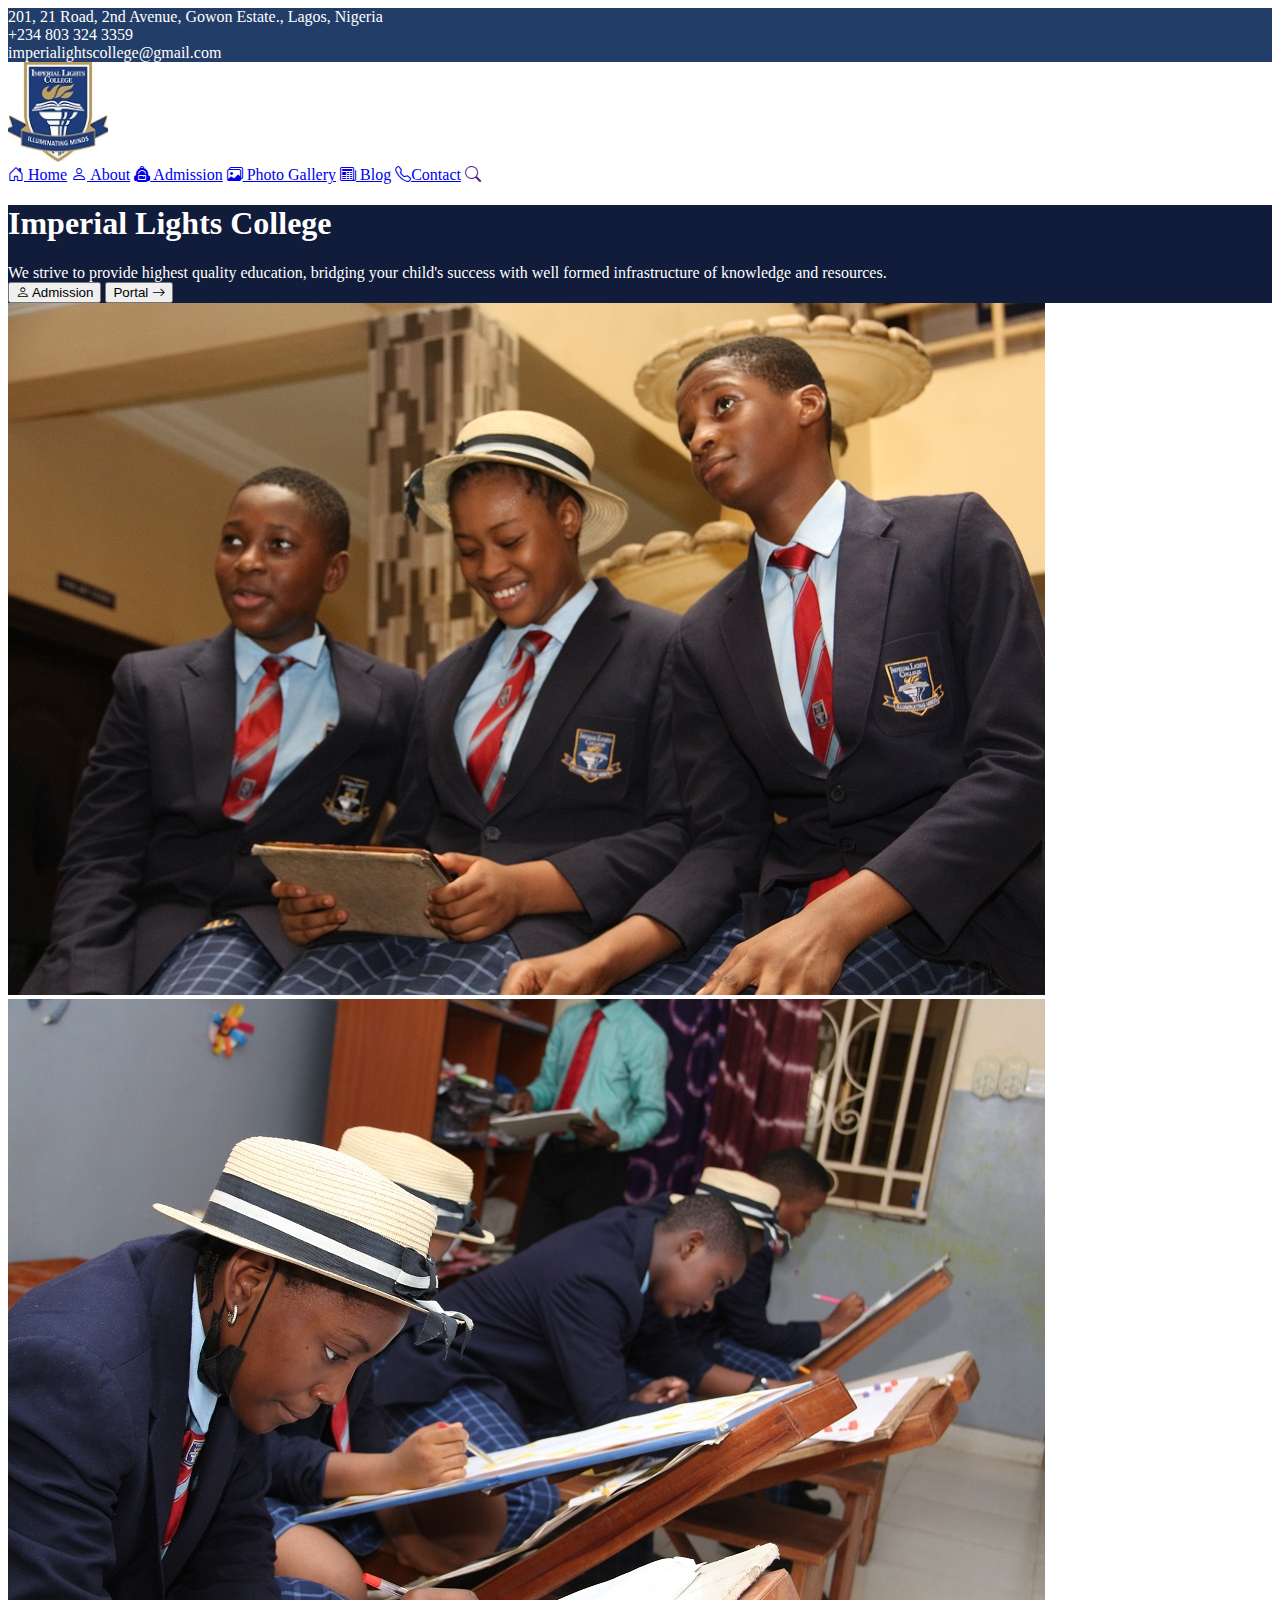
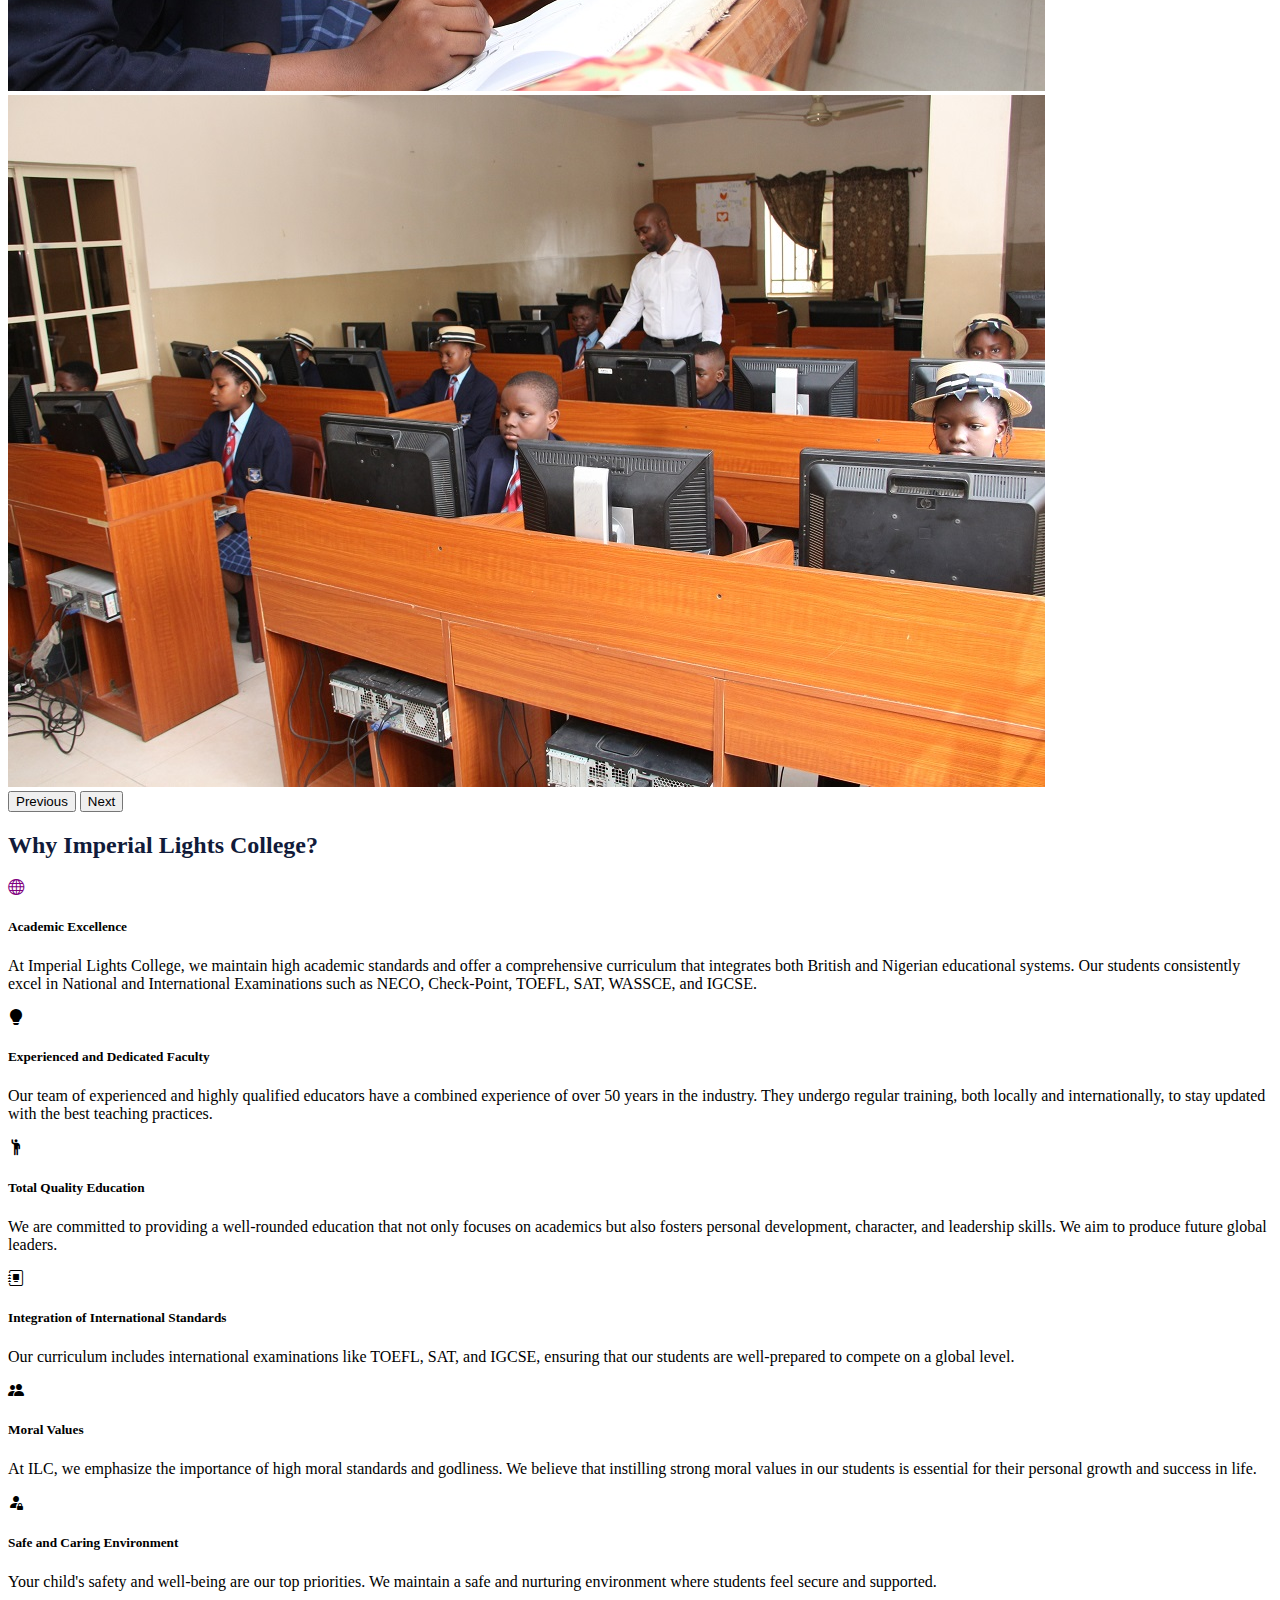
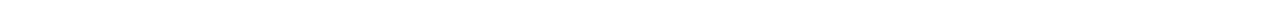
<file: index.html>
<!doctype html>
<html lang="en">

<head>
    <meta charset="utf-8">
    <meta name="viewport" content="width=device-width, initial-scale=1">
    <title>IMPERIAL LIGHTS COLLEGE - Illuminating Minds</title>
    <link href="https://cdn.jsdelivr.net/npm/bootstrap@5.3.5/dist/css/bootstrap.min.css" rel="stylesheet"
        integrity="sha384-SgOJa3DmI69IUzQ2PVdRZhwQ+dy64/BUtbMJw1MZ8t5HZApcHrRKUc4W0kG879m7" crossorigin="anonymous">

    <link rel="preconnect" href="https://fonts.googleapis.com">
    <link rel="preconnect" href="https://fonts.gstatic.com" crossorigin>
    <link
        href="https://fonts.googleapis.com/css2?family=Poppins:ital,wght@0,100;0,200;0,300;0,400;0,500;0,600;0,700;0,800;0,900;1,100;1,200;1,300;1,400;1,500;1,600;1,700;1,800;1,900&display=swap"
        rel="stylesheet">
    <link rel="stylesheet" href="css/style.css">
    <link rel="stylesheet" href="https://cdn.jsdelivr.net/npm/bootstrap-icons@1.11.3/font/bootstrap-icons.min.css">
</head>

<body>

    <!-- Top bar -->
    <div class="container-fluid py-1" style="background-color: #223e68; color: #fff;">
        <div class="container">
            <div class="d-flex flex-row gap-3 justify-content-between">
                <div>201, 21 Road, 2nd Avenue, Gowon Estate., Lagos, Nigeria</div>
                <div>+234 803 324 3359</div>
                <div>imperialightscollege@gmail.com</div>
            </div>
        </div>
    </div>

    <!-- Navigation Bar -->
    <nav class="navbar border-bottom">
        <div class="container py-0">
            <a class="navbar-brand py-0" href="#">
                <img src="images/SITE-LOGO.jpg" alt="Imperial Logo" height="100">
            </a>

            <div class="d-flex flex-row gap-4 align-items-center py-2">
                <a href="index.html" class="nav-link"><i class="bi bi-house-door"></i> Home</a>
                <a href="index.html" class="nav-link"><i class="bi bi-person"></i> About</a>
                <a href="index.html" class="nav-link"><i class="bi bi-backpack2-fill"></i> Admission</a>
                <a href="index.html" class="nav-link"><i class="bi bi-images"></i> Photo Gallery</a>
                <a href="index.html" class="nav-link"><i class="bi bi-newspaper"></i> Blog</a>
                <a href="index.html" class="nav-link"><i class="bi bi-telephone"></i>Contact</a>
                <a href=""><i class="bi bi-search lead"></i></a>
            </div>
        </div>
    </nav>

    <!-- Hero -->
    <div class="container">
        <div class="row g-0">
            <div class="col-lg-6 bg-primary py-3">

                <div class="p-4">

                    <h1 class="text-center display-4 px-5 fw-bold">Imperial Lights College</h1>

                    <div class="lead mb-3">We strive to provide highest quality education, bridging your child's success with well formed infrastructure of knowledge and resources.</div>

                    <div class="d-flex flex-row justify-content-center py-4 gap-3">
                        <button class="btn btn-lg rounded-pill btn-warning"><i class="bi bi-person"></i> Admission</button>
                        <button class="btn btn-lg rounded-pill btn-light">Portal <i class="bi bi-arrow-right"></i></button>
                    </div>
                </div>

            </div>

            <div class="col-lg-6">
                <div id="carouselExample" class="carousel slide" data-bs-ride="carousel">
                    <div class="carousel-inner">
                        <div class="carousel-item active">
                            <img src="images/ILC-2.jpg" class="d-block w-100" alt="...">
                        </div>
                        <div class="carousel-item">
                            <img src="images/ILC-7.jpg" class="d-block w-100" alt="...">
                        </div>
                        <div class="carousel-item">
                            <img src="images/ILC-8.jpg" class="d-block w-100" alt="...">
                        </div>
                    </div>
                    <button class="carousel-control-prev" type="button" data-bs-target="#carouselExample"
                        data-bs-slide="prev">
                        <span class="carousel-control-prev-icon" aria-hidden="true"></span>
                        <span class="visually-hidden">Previous</span>
                    </button>
                    <button class="carousel-control-next" type="button" data-bs-target="#carouselExample"
                        data-bs-slide="next">
                        <span class="carousel-control-next-icon" aria-hidden="true"></span>
                        <span class="visually-hidden">Next</span>
                    </button>
                </div>
            </div>
        </div>
    </div>

    <div class="bg-secondary-subtle container p-5 my-3">
        
        <h2 class="fw-bold text-primary text-center">Why Imperial Lights College?</h2>

        <div class="row">
            <!-- Column 1 Row 1 -->
            <div class="col-lg-4">
                <div class="d-flex gap-3">
                    <i class="bi bi-globe display-5" style="color: purple;"></i>

                    <div>
                        <h5>Academic Excellence</h5>
                        <p>At Imperial Lights College, we maintain high academic standards and offer a comprehensive curriculum that integrates both British and Nigerian educational systems. Our students consistently excel in National and International Examinations such as NECO, Check-Point, TOEFL, SAT, WASSCE, and IGCSE.</p>
                    </div>
                </div>
            </div>


            <!-- Column 2 Row 1 -->
            <div class="col-lg-4">
                <div class="d-flex gap-3">
                    <i class="bi bi-lightbulb-fill display-5 text-warning"></i>

                    <div>
                        <h5>Experienced and Dedicated Faculty</h5>
                        <p>Our team of experienced and highly qualified educators have a combined experience of over 50 years in the industry. They undergo regular training, both locally and internationally, to stay updated with the best teaching practices.</p>
                    </div>
                </div>
            </div>


            <!-- Column 3 Row 1 -->
            <div class="col-lg-4">
                <div class="d-flex gap-3">
                    <i class="bi bi-person-raised-hand display-5 text-danger"></i>

                    <div>
                        <h5>Total Quality Education</h5>
                        <p>We are committed to providing a well-rounded education that not only focuses on academics but also fosters personal development, character, and leadership skills. We aim to produce future global leaders.</p>
                    </div>
                </div>
            </div>

            <!-- Column 1 Row 2 -->
            <div class="col-lg-4">
                <div class="d-flex gap-3">
                    <i class="bi bi-journal-album display-5 text-warning"></i>

                    <div>
                        <h5>Integration of International Standards</h5>
                        <p>Our curriculum includes international examinations like TOEFL, SAT, and IGCSE, ensuring that our students are well-prepared to compete on a global level.</p>
                    </div>
                </div>
            </div>

            <!-- Column 2 Row 2 -->
            <div class="col-lg-4">
                <div class="d-flex gap-3">
                    <i class="bi bi-people-fill display-5 text-warning"></i>

                    <div>
                        <h5>Moral Values</h5>
                        <p>At ILC, we emphasize the importance of high moral standards and godliness. We believe that instilling strong moral values in our students is essential for their personal growth and success in life.</p>
                    </div>
                </div>
            </div>

            <!-- Column 3 Row 2 -->
            <div class="col-lg-4">
                <div class="d-flex gap-3">
                    <i class="bi bi-person-fill-lock display-5 text-warning"></i>

                    <div>
                        <h5>Safe and Caring Environment</h5>
                        <p>Your child's safety and well-being are our top priorities. We maintain a safe and nurturing environment where students feel secure and supported.</p>
                    </div>
                </div>
            </div>
        </div>
    </div>


    <script src="https://cdn.jsdelivr.net/npm/bootstrap@5.3.5/dist/js/bootstrap.bundle.min.js"
        integrity="sha384-k6d4wzSIapyDyv1kpU366/PK5hCdSbCRGRCMv+eplOQJWyd1fbcAu9OCUj5zNLiq"
        crossorigin="anonymous"></script>
</body>

</html>
</file>
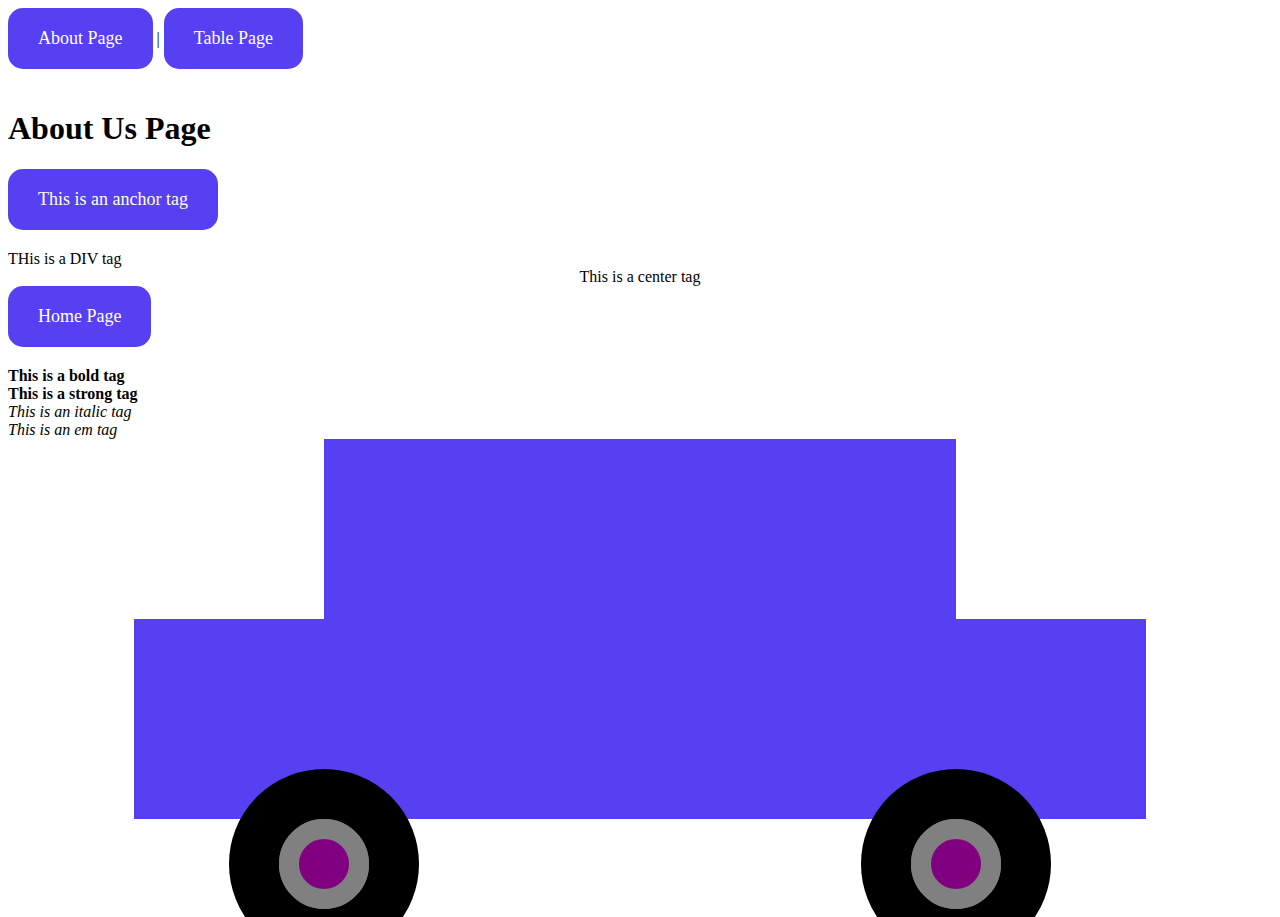
<file: about.html>
<!DOCTYPE html>
<html lang="en">
<head>
    <meta charset="UTF-8">
    <meta name="viewport" content="width=device-width, initial-scale=1.0">
    <title>About Us | Imperial Lights College</title>
    <link rel="shortcut icon" href="favicon.ico" type="image/x-icon">

    <link rel="stylesheet" href="css/index.css">

    <!-- <style>
        body {
            font-family: Arial, sans-serif;
            margin: 0;
            padding: 20px;
            background-color: #f4f4f4;
        }

        h1 {
            color: #333;
        }

        a {
            color: #007bff;
            text-decoration: none;
        }

        a:hover {
            text-decoration: underline;
        }

        .circle {
            width: 100px;
            height: 100px;
            background-color: red;
            border-radius: 50%;
        }
        .circle:hover {
            background-color: blue;
        }
    </style> -->
</head>
<body>
    <div>
        <a href="about.html">About Page</a> | 
        <a href="table.html">Table Page</a>
    </div>

    <h1 class="" id="">About Us Page</h1>

    <a href="#" class="" id="" title="This is anchor a link tag">This is an anchor tag</a>

    <div class="" id="" aria-label="This is a DIV tag">THis is a DIV tag</div>

    <center>This is a center tag</center>

    <a href="index.html">Home Page</a>

    <div>
        <b>This is a bold tag</b>
    </div>
    <div>
        <strong>This is a strong tag</strong>
    </div>

    <div>
        <i>This is an italic tag</i>
    </div>
    <div>
        <em>This is an em tag</em>
    </div>


    <div>
        <div class="car-top"></div>
        <div class="rectangle"></div>
        <div class="same-line">
            <div class="circle"></div>
            <div class="circle"></div>
        </div>
    </div>



</body>
</html>
</file>
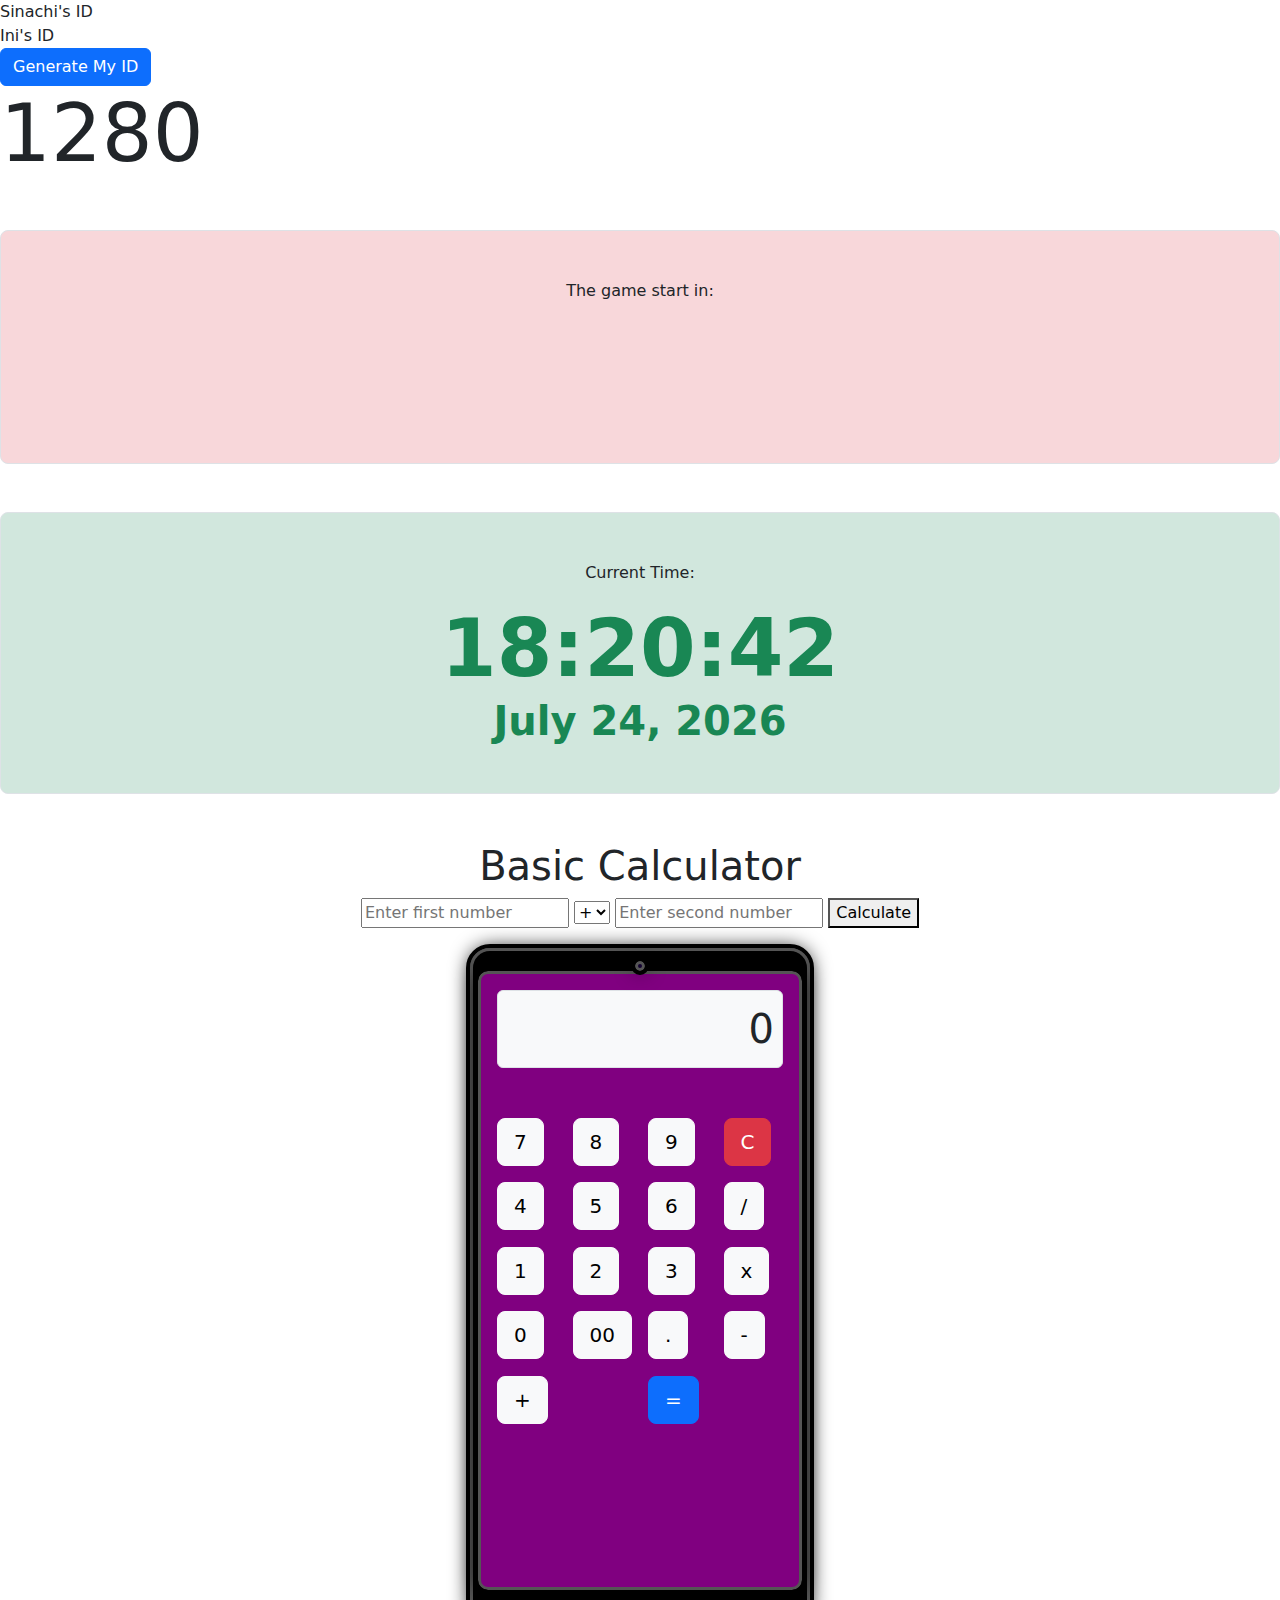
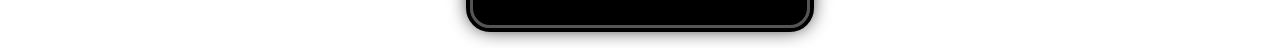
<file: calculator.html>
<!DOCTYPE html>
<html lang="en">

<head>
    <meta charset="UTF-8">
    <meta name="viewport" content="width=device-width, initial-scale=1.0">
    <title>Calculator</title>
    <link rel="stylesheet" href="css/bootstrap.min.css">
    <link rel="stylesheet" href="css/index.css">
</head>

<body>

    <div id="sinachi">Sinachi's ID</div>

    <div id="ini">Ini's ID</div>

    <button id="generate" class="btn btn-primary">Generate My ID</button>

    <div class="display-1" id="math"></div>

    <div class="display-1" id="location">
        <!-- User's location will be displayed here -->
    </div>


    <!-- COUNTDOWN TIMER -->
    <div class="p-5 border rounded-3 bg-danger-subtle mx-auto my-5 text-center">
        <p>The game start in:</p>
        <div id="countdown-timer" class="display-1 text-danger fw-bold py-5"></div>
    </div>

    <!-- <div id="countdown-timer"></div> -->
    <!-- DIGITAL CLOCK -->
    <div class="p-5 border rounded-3 bg-success-subtle mx-auto my-5 text-center">
        <p>Current Time:</p>
        <div id="digital-clock" class="display-1 text-success fw-bold"></div>
        <!-- ADD DATE -->
        <div id="current-date" class="display-6 text-success fw-bold"></div>
    </div>

    <!-- BASIC CALCULATOR -->
    <div class="container">
        <h1 class="text-center">Basic Calculator</h1>
        <form id="calculator" class="text-center">
            <input type="number" id="num1" placeholder="Enter first number" required>
            <select id="operation">
                <option value="+">+</option>
                <option value="-">-</option>
                <option value="*">*</option>
                <option value="/">/</option>
            </select>
            <input type="number" id="num2" placeholder="Enter second number" required>
            
            <button type="submit">Calculate</button>
        </form>
        

        <div>
            <div class="phone-container">
                <div class="phone-camera"></div>
                <div class="phone-screen d-flex flex-column justify-content-start align-items-start p-3">
                    <div id="result" class="text-end fs-1 mb-0 border bg-light rounded text-dark w-100 p-2 mb-3">0</div>

                    <hr>
                    <div class="row g-3">
                        <div class="col-3">
                            <button id="key7" class="key btn btn-lg btn-light calc-digit-btn">7</button>
                        </div>
                        <div class="col-3">
                            <button id="key8" class="key btn btn-lg btn-light calc-digit-btn">8</button>
                        </div>
                        <div class="col-3">
                            <button id="key9" class="key btn btn-lg btn-light calc-digit-btn">9</button>
                        </div>
                        <div class="col-3">
                            <button id="keyClear" class="key btn btn-lg btn-danger calc-btn">C</button>
                        </div>
                        <div class="col-3">
                            <button id="key4" class="key btn btn-lg btn-light calc-digit-btn">4</button>
                        </div>
                        <div class="col-3">
                            <button id="key5" class="key btn btn-lg btn-light calc-digit-btn">5</button>
                        </div>
                        <div class="col-3">
                            <button id="key6" class="key btn btn-lg btn-light calc-digit-btn">6</button>
                        </div>
                        <div class="col-3">
                            <button id="keyDivide" class="key btn btn-lg btn-light calc-btn">/</button>
                        </div>
                        <div class="col-3">
                            <button id="key1" class="key btn btn-lg btn-light calc-digit-btn">1</button>
                        </div>
                        <div class="col-3">
                            <button id="key2" class="key btn btn-lg btn-light calc-digit-btn">2</button>
                        </div>
                        <div class="col-3">
                            <button id="key3" class="key btn btn-lg btn-light calc-digit-btn">3</button>
                        </div>

                        <div class="col-3">
                            <button id="keyMultiply" class="key btn btn-lg btn-light calc-btn">x</button>
                        </div>
                        <div class="col-3">
                            <button id="key0" class="key btn btn-lg btn-light calc-digit-btn">0</button>
                        </div>
                        <div class="col-3">
                            <button id="key00" class="key btn btn-lg btn-light calc-digit-btn">00</button>
                        </div>
                        <div class="col-3">
                            <button id="keyDot" class="key btn btn-lg btn-light calc-digit-btn">.</button>
                        </div>

                        <div class="col-3">
                            <button id="keyMinus" class="key btn btn-lg btn-light calc-btn">-</button>
                        </div>

                        <div class="col-6">
                            <button id="keyPlus" class="key btn btn-lg btn-light calc-big-btn">+</button>
                        </div>

                        <div class="col-6">
                            <button id="keyEqual" class="key btn btn-lg btn-primary calc-big-btn">=</button>
                        </div>
                    </div>
                </div>
            </div>
        </div>

        <!-- EAVESDROPPING -->
         <!-- MALWARE -->

        <!-- Your Javascript code should always be after the HTML codes and just before your body closing tag -->
        <script src="js/bootstrap.bundle.min.js"></script>

        <script>
            const math = document.getElementById('math');

            let num1 = 1300;
            let num2 = 20;

            let add = '+';
            let subtract = '-';
            let divide = '/';
            let multiply = '*';

            let calculate = num1 - num2;
            math.innerText = calculate;
        </script>

        <script>
            // Get user's coordinates (Latitude and Longitude)
            navigator.geolocation.getCurrentPosition(function (position) {
                const latitude = position.coords.latitude;
                const longitude = position.coords.longitude;
                console.log(`Latitude: ${latitude}, Longitude: ${longitude}`);
                // Show on Google Maps
                const locationDiv = document.getElementById('location');
                locationDiv.innerHTML = `Latitude: ${latitude}, Longitude: ${longitude} | <a href="https://www.google.com/maps?q=${latitude},${longitude}" target="_blank">View on Google Maps</a>`;
                // locationDiv.innerText = `Latitude: ${latitude}, Longitude: ${longitude}`;
                // Show on OpenStreetMap
                // locationDiv.innerHTML = `<a href="https://www.openstreetmap.org/?mlat=${latitude}&mlon=${longitude}#map=12/${latitude}/${longitude}" target="_blank">View on OpenStreetMap</a>`;
                // locationDiv.innerText = `Latitude: ${latitude}, Longitude: ${longitude}`;
                // Show on Bing Maps
                // locationDiv.innerHTML = `<a href="https://www.bing.com/maps?q=${latitude},${longitude}" target="_blank">View on Bing Maps</a>`;
                // locationDiv.innerText = `Latitude: ${latitude}, Longitude: ${longitude}`;
                // Show on MapQuest
                // locationDiv.innerHTML = `<a href="https://www.mapquest.com/latlng/${latitude},${longitude}" target="_blank">View on MapQuest</a>`;
            }, function (error) {
                console.error('Error getting location:', error);
            });
        </script>


        <script>
            const sinachi = document.getElementById('sinachi');
            const inioluwa = document.getElementById('ini');
            const generateButton = document.getElementById('generate');

            generateButton.addEventListener('click', function () {
                const randomId = Math.floor(Math.random() * 1000000);
                sinachi.innerText = `Sinachi's ID: SIN${randomId * 3}`;
                inioluwa.innerText = `Ini's ID: INI${randomId * 4}`;
            });

            // window.addEventListener('click', function () {
            //     alert('User just clicked this screen');
            // });

            alert('Hello, world!');

            if(confirm('Do you love Roblox?')){
                alert('Ini loves Roblox too!');
            } else {
                alert('That\'s okay, even Sinachi does not love Roblox.');
            }

            const keys = document.querySelectorAll('.key');
            keys.forEach(key => {
                key.addEventListener('click', function () {
                    const keyValue = this.innerText;
                    if (keyValue === 'C') {
                        document.getElementById('num1').value = '';
                        document.getElementById('num2').value = '';
                        document.getElementById('result').innerText = '0';
                    } else if (keyValue === '=') {
                        document.getElementById('calculator').dispatchEvent(new Event('submit'));
                    } else if (['+', '-', '*', '/'].includes(keyValue)) {
                        document.getElementById('operation').value = keyValue;
                    } else {
                        const currentInput = document.activeElement;
                        if (currentInput.id === 'num1' || currentInput.id === 'num2') {
                            currentInput.value += keyValue;
                        }
                    }
                });
            });

            // Countdown
            let countdown = 10;
            let countdownInterval = setInterval(() => {
                if (countdown > 0) {
                    document.getElementById('countdown-timer').innerText = countdown;
                    countdown--;
                } else if (countdown === 0) {
                    // alert('Game Start!');
                    document.getElementById('countdown-timer').innerText = 'Game Start!';
                    countdown = -1; // Set countdown to -1 to stop the countdown
                    clearInterval(countdownInterval);
                }
                else {
                    clearInterval(countdownInterval);
                    console.log('Countdown finished!');
                }
            }, 1000);

            // Digital Clock
            function updateClock() {
                const now = new Date();
                const hours = String(now.getHours()).padStart(2, '0');
                const minutes = String(now.getMinutes()).padStart(2, '0');
                const seconds = String(now.getSeconds()).padStart(2, '0');
                document.getElementById('digital-clock').innerText = `${hours}:${minutes}:${seconds}`;
                const options = { year: 'numeric', month: 'long', day: 'numeric' };
                const date = now.toLocaleDateString('en-US', options);
                document.getElementById('current-date').innerText = date;
            }
            setInterval(updateClock, 1000);
            updateClock(); // Initial call to display the clock immediately

            // Basic Calculator
            document.getElementById('calculator').addEventListener('submit', function (event) {
                event.preventDefault();
                const num1 = parseFloat(document.getElementById('num1').value);
                const num2 = parseFloat(document.getElementById('num2').value);
                const operation = document.getElementById('operation').value;
                let result;

                switch (operation) {
                    case '+':
                        result = num1 + num2;
                        break;
                    case '-':
                        result = num1 - num2;
                        break;
                    case '*':
                        result = num1 * num2;
                        break;
                    case '/':
                        result = num1 / num2;
                        break;
                    default:
                        result = 'Invalid operation';
                }
                document.getElementById('result').innerText = `Result: ${result}`;
            });
            // Keypad functionality
            document.querySelectorAll('.btn-primary').forEach(button => {
                button.addEventListener('click', function () {
                    const value = this.innerText;
                    if (value === '=') {
                        document.getElementById('calculator').dispatchEvent(new Event('submit'));
                    } else if (value === 'C') {
                        document.getElementById('num1').value = '';
                        document.getElementById('num2').value = '';
                        document.getElementById('result').innerText = '';
                    } else if (['+', '-', '*', '/'].includes(value)) {
                        document.getElementById('operation').value = value;
                    } else {
                        const currentInput = document.activeElement;
                        if (currentInput.id === 'num1' || currentInput.id === 'num2') {
                            currentInput.value += value;
                        }
                    }
                });
            });
            // Disable form submission on Enter key
            document.getElementById('calculator').addEventListener('keydown', function (event) {
                if (event.key === 'Enter') {
                    event.preventDefault();
                }
            });
            // Disable form submission on Enter key for the calculator  
        </script>
</body>

</html>
</file>
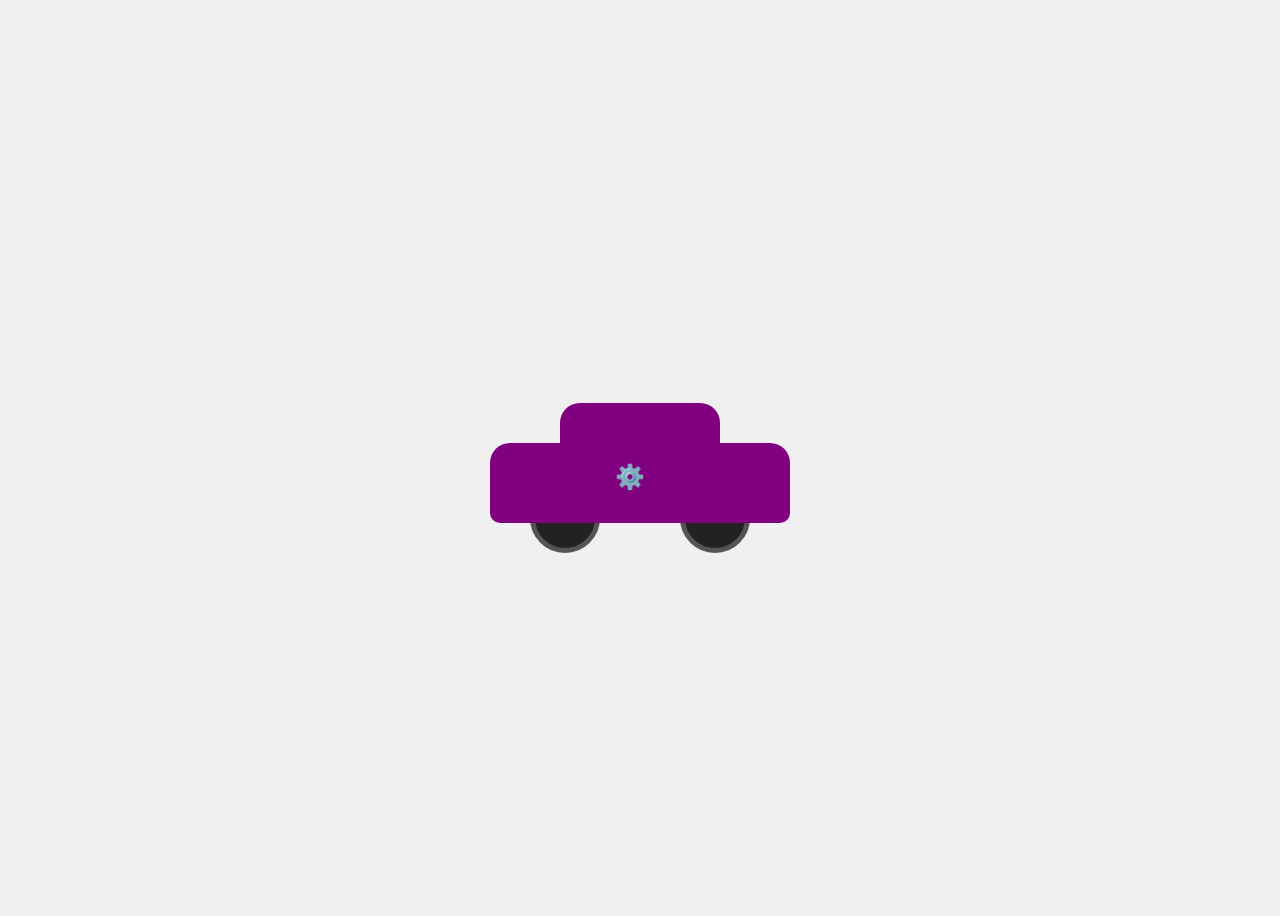
<file: car1.html>
<!DOCTYPE html>
<html lang="en">
<head>
  <meta charset="UTF-8" />
  <meta name="viewport" content="width=device-width, initial-scale=1.0"/>
  <title>Purple Mercedes-Benz</title>
  <link rel="stylesheet" href="css/main.css" />
</head>
<body>
  <div class="car">
    <div class="top"></div>
    <div class="body">
      <div class="logo">⚙️</div>
    </div>
    <div class="wheel front"></div>
    <div class="wheel back"></div>
  </div>
</body>
</html>
</file>
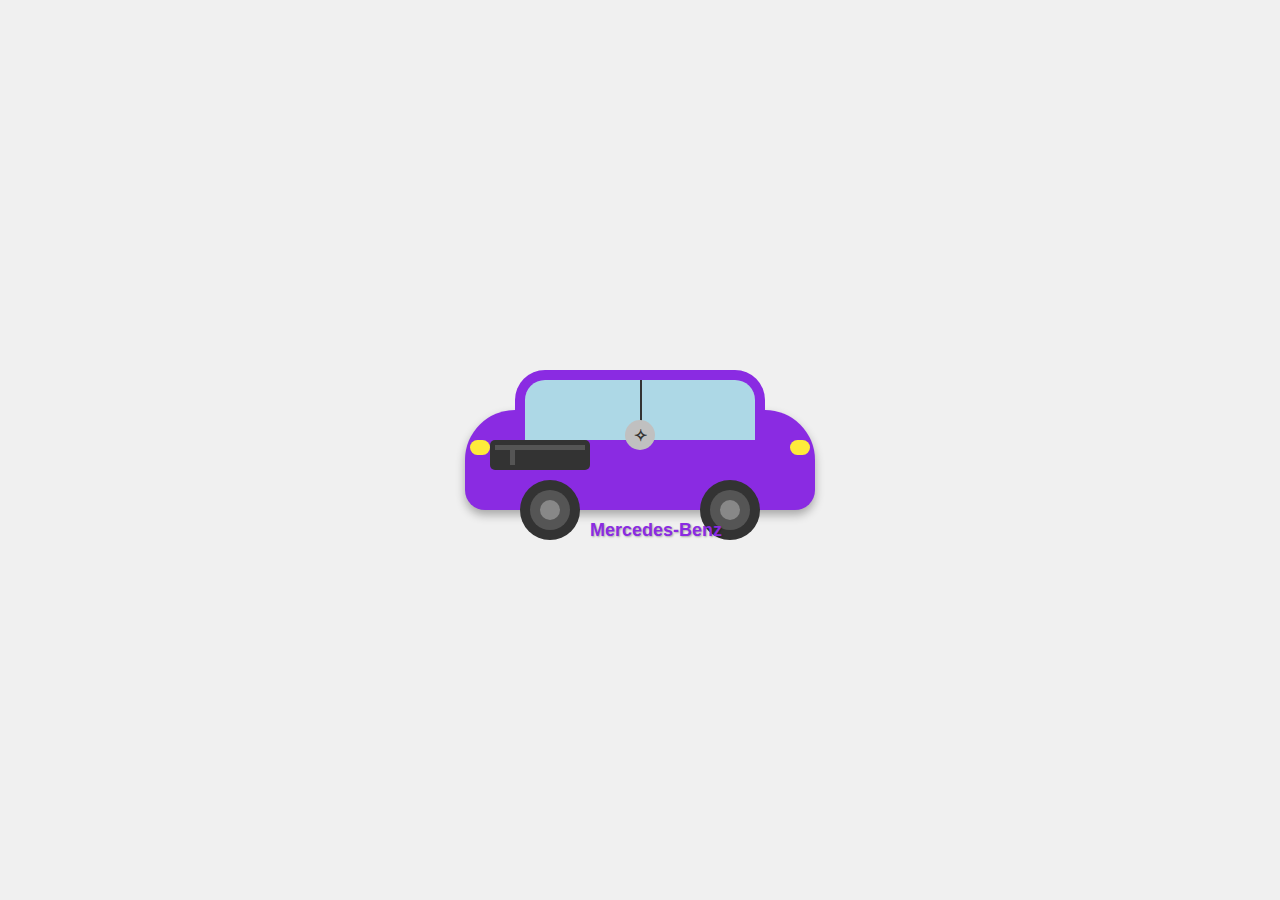
<file: car2.html>
<!DOCTYPE html>
<html lang="en">
<head>
    <meta charset="UTF-8">
    <meta name="viewport" content="width=device-width, initial-scale=1.0">
    <title>Purple Mercedes-Benz</title>
    <style>
        body {
            display: flex;
            justify-content: center;
            align-items: center;
            height: 100vh;
            background-color: #f0f0f0;
            margin: 0;
            font-family: Arial, sans-serif;
        }
        
        .car-container {
            position: relative;
            width: 400px;
            height: 200px;
        }
        
        .car {
            position: relative;
            width: 100%;
            height: 100%;
        }
        
        .car-body {
            position: absolute;
            width: 350px;
            height: 100px;
            background-color: #8a2be2; /* Purple color */
            border-radius: 50px 50px 20px 20px;
            top: 60px;
            left: 25px;
            box-shadow: 0 5px 10px rgba(0, 0, 0, 0.3);
        }
        
        .car-top {
            position: absolute;
            width: 250px;
            height: 80px;
            background-color: #8a2be2;
            border-radius: 30px 30px 0 0;
            top: 20px;
            left: 75px;
        }
        
        .window {
            position: absolute;
            width: 230px;
            height: 60px;
            background-color: #add8e6;
            border-radius: 20px 20px 0 0;
            top: 30px;
            left: 85px;
        }
        
        .window-divider {
            position: absolute;
            width: 2px;
            height: 60px;
            background-color: #333;
            top: 30px;
            left: 200px;
        }
        
        .wheel {
            position: absolute;
            width: 60px;
            height: 60px;
            background-color: #333;
            border-radius: 50%;
            top: 130px;
        }
        
        .wheel::before {
            content: '';
            position: absolute;
            width: 40px;
            height: 40px;
            background-color: #555;
            border-radius: 50%;
            top: 10px;
            left: 10px;
        }
        
        .wheel::after {
            content: '';
            position: absolute;
            width: 20px;
            height: 20px;
            background-color: #888;
            border-radius: 50%;
            top: 20px;
            left: 20px;
        }
        
        .front-wheel {
            left: 80px;
        }
        
        .back-wheel {
            left: 260px;
        }
        
        .grille {
            position: absolute;
            width: 100px;
            height: 30px;
            background-color: #333;
            border-radius: 5px;
            top: 90px;
            left: 50px;
        }
        
        .grille::before {
            content: '';
            position: absolute;
            width: 90px;
            height: 5px;
            background-color: #555;
            top: 5px;
            left: 5px;
        }
        
        .grille::after {
            content: '';
            position: absolute;
            width: 5px;
            height: 20px;
            background-color: #555;
            top: 5px;
            left: 20px;
        }
        
        .mercedes-logo {
            position: absolute;
            width: 30px;
            height: 30px;
            background-color: silver;
            border-radius: 50%;
            top: 70px;
            left: 185px;
            display: flex;
            justify-content: center;
            align-items: center;
            font-weight: bold;
            color: #333;
        }
        
        .headlight {
            position: absolute;
            width: 20px;
            height: 15px;
            background-color: #ffeb3b;
            border-radius: 10px;
            top: 90px;
        }
        
        .left-headlight {
            left: 30px;
        }
        
        .right-headlight {
            left: 350px;
        }
        
        .logo-text {
            position: absolute;
            top: 170px;
            left: 150px;
            color: #8a2be2;
            font-weight: bold;
            font-size: 18px;
            text-shadow: 1px 1px 2px rgba(0, 0, 0, 0.3);
        }
    </style>
</head>
<body>
    <div class="car-container">
        <div class="car">
            <div class="car-body"></div>
            <div class="car-top"></div>
            <div class="window"></div>
            <div class="window-divider"></div>
            <div class="wheel front-wheel"></div>
            <div class="wheel back-wheel"></div>
            <div class="grille"></div>
            <div class="mercedes-logo">✧</div>
            <div class="headlight left-headlight"></div>
            <div class="headlight right-headlight"></div>
            <div class="logo-text">Mercedes-Benz</div>
        </div>
    </div>
</body>
</html>
</file>
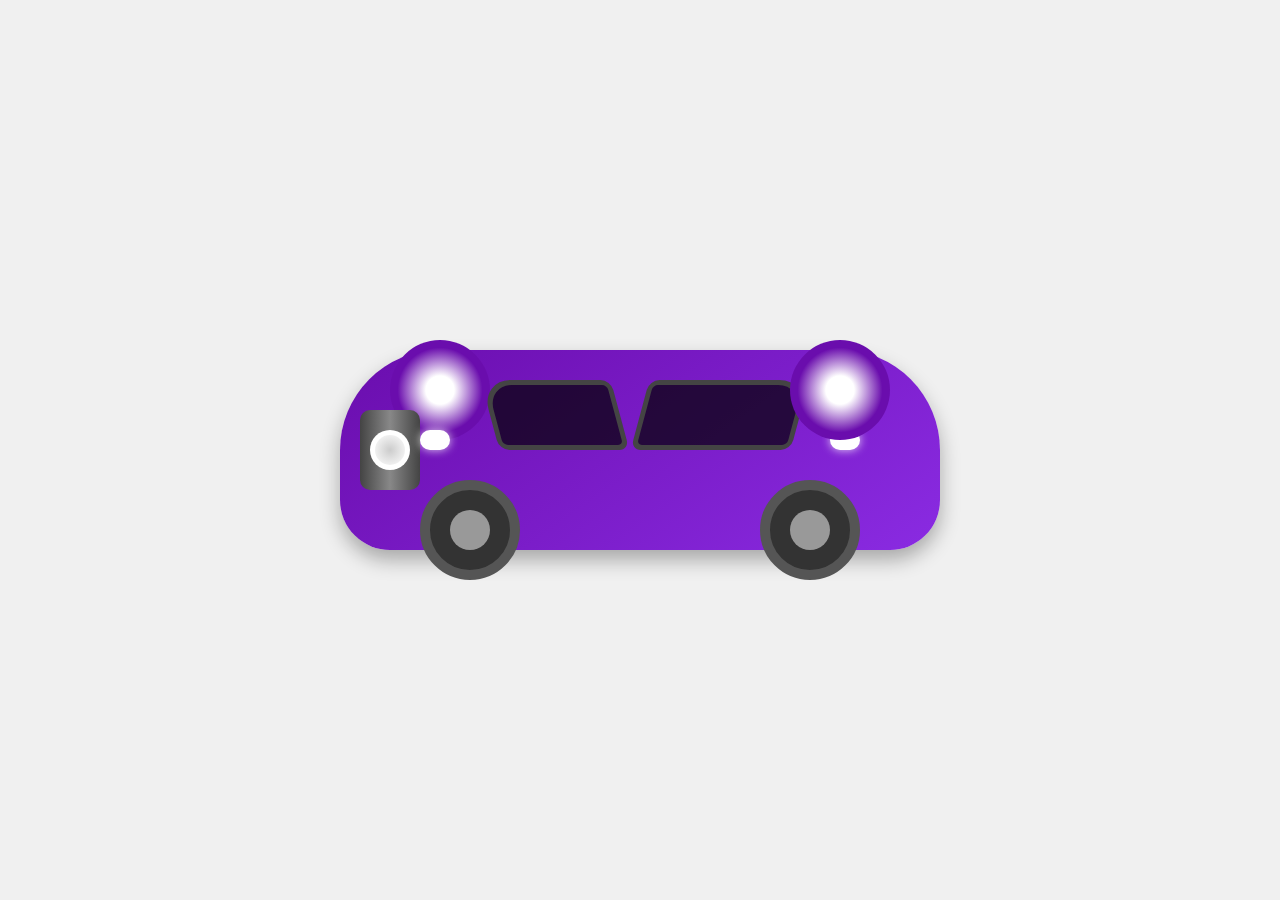
<file: car3.html>
<!DOCTYPE html>
<html lang="en">
<head>
    <meta charset="UTF-8">
    <meta name="viewport" content="width=device-width, initial-scale=1.0">
    <title>Purple Mercedes Benz</title>
    <style>
        body {
            display: flex;
            justify-content: center;
            align-items: center;
            height: 100vh;
            margin: 0;
            background-color: #f0f0f0;
        }
        .car {
            position: relative;
            width: 600px;
            height: 200px;
            background: linear-gradient(145deg, #6a0dad, #8a2be2);
            border-radius: 100px 100px 50px 50px;
            box-shadow: 0 10px 20px rgba(0, 0, 0, 0.3);
        }
        .car::before {
            content: '';
            position: absolute;
            top: 20px;
            left: 50px;
            width: 100px;
            height: 100px;
            background: radial-gradient(circle, #ffffff 20%, #6a0dad 60%);
            border-radius: 50%;
            transform: translateY(-30px);
        }
        .car::after {
            content: '';
            position: absolute;
            top: 20px;
            right: 50px;
            width: 100px;
            height: 100px;
            background: radial-gradient(circle, #ffffff 20%, #6a0dad 60%);
            border-radius: 50%;
            transform: translateY(-30px);
        }
        .wheel {
            position: absolute;
            bottom: -30px;
            width: 80px;
            height: 80px;
            background: #333;
            border-radius: 50%;
            border: 10px solid #555;
        }
        .wheel::before {
            content: '';
            position: absolute;
            top: 50%;
            left: 50%;
            width: 40px;
            height: 40px;
            background: #999;
            border-radius: 50%;
            transform: translate(-50%, -50%);
        }
        .wheel-front {
            left: 80px;
        }
        .wheel-rear {
            right: 80px;
        }
        .window {
            position: absolute;
            background: rgba(0, 0, 0, 0.7);
            border: 5px solid #444;
        }
        .window-front {
            top: 30px;
            left: 300px;
            width: 150px;
            height: 60px;
            border-radius: 10px 30px 10px 10px;
            transform: skew(-15deg);
        }
        .window-rear {
            top: 30px;
            left: 150px;
            width: 120px;
            height: 60px;
            border-radius: 30px 10px 10px 10px;
            transform: skew(15deg);
        }
        .grille {
            position: absolute;
            top: 60px;
            left: 20px;
            width: 60px;
            height: 80px;
            background: linear-gradient(90deg, #444, #888, #444);
            border-radius: 10px;
            display: flex;
            justify-content: center;
            align-items: center;
        }
        .logo {
            width: 40px;
            height: 40px;
            background: #fff;
            border-radius: 50%;
            position: relative;
        }
        .logo::before {
            content: '';
            position: absolute;
            top: 50%;
            left: 50%;
            width: 30px;
            height: 30px;
            background: radial-gradient(circle, #ccc, #fff);
            border-radius: 50%;
            transform: translate(-50%, -50%);
        }
        .headlight {
            position: absolute;
            top: 80px;
            left: 80px;
            width: 30px;
            height: 20px;
            background: #fff;
            border-radius: 10px;
            box-shadow: 0 0 10px rgba(255, 255, 255, 0.8);
        }
        .headlight-right {
            left: 490px;
        }
    </style>
</head>
<body>
    <div class="car">
        <div class="wheel wheel-front"></div>
        <div class="wheel wheel-rear"></div>
        <div class="window window-front"></div>
        <div class="window window-rear"></div>
        <div class="grille">
            <div class="logo"></div>
        </div>
        <div class="headlight"></div>
        <div class="headlight headlight-right"></div>
    </div>
</body>
</html>
</file>
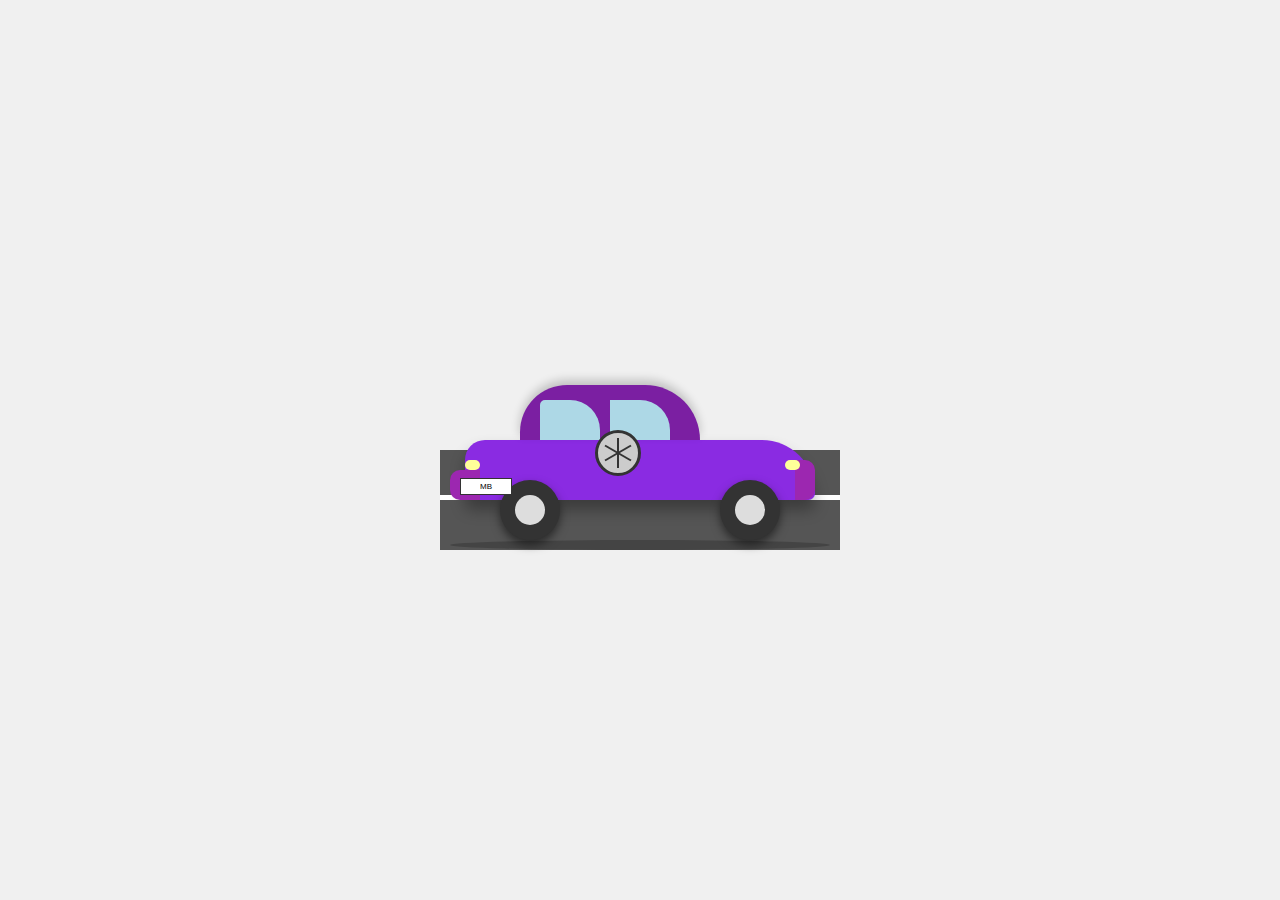
<file: car4.html>
<!DOCTYPE html>
<html>
<head>
  <style>
    body {
      display: flex;
      justify-content: center;
      align-items: center;
      height: 100vh;
      background-color: #f0f0f0;
      margin: 0;
      overflow: hidden;
    }

    .car-container {
      position: relative;
      width: 400px;
      height: 200px;
    }

    /* Car Body */
    .car-body {
      position: absolute;
      width: 350px;
      height: 60px;
      background-color: #8A2BE2; /* Purple */
      bottom: 50px;
      left: 25px;
      border-radius: 30px 80px 10px 10px;
      box-shadow: 0 10px 15px rgba(0, 0, 0, 0.3);
    }

    /* Car Top */
    .car-top {
      position: absolute;
      width: 180px;
      height: 55px;
      background-color: #7B1FA2; /* Darker purple */
      bottom: 110px;
      left: 80px;
      border-radius: 60px 70px 0 0;
      box-shadow: 0 -5px 10px rgba(0, 0, 0, 0.2);
    }

    /* Windows */
    .window-front {
      position: absolute;
      width: 60px;
      height: 40px;
      background-color: #ADD8E6;
      bottom: 110px;
      left: 100px;
      border-radius: 5px 30px 0 0;
    }

    .window-back {
      position: absolute;
      width: 60px;
      height: 40px;
      background-color: #ADD8E6;
      bottom: 110px;
      left: 170px;
      border-radius: 0 30px 0 0;
    }

    /* Front Bump */
    .front-bump {
      position: absolute;
      width: 30px;
      height: 30px;
      background-color: #9C27B0; /* Another shade of purple */
      bottom: 50px;
      left: 10px;
      border-radius: 10px 0 0 10px;
    }

    /* Back Bump */
    .back-bump {
      position: absolute;
      width: 20px;
      height: 40px;
      background-color: #9C27B0; /* Another shade of purple */
      bottom: 50px;
      right: 25px;
      border-radius: 0 10px 10px 0;
    }

    /* Wheels */
    .wheel {
      position: absolute;
      width: 60px;
      height: 60px;
      background-color: #333;
      border-radius: 50%;
      bottom: 10px;
      box-shadow: 0 5px 10px rgba(0, 0, 0, 0.5);
    }

    .wheel-front {
      left: 60px;
    }

    .wheel-back {
      right: 60px;
    }

    /* Wheel Rims */
    .wheel-rim {
      position: absolute;
      width: 30px;
      height: 30px;
      background-color: #DDD;
      border-radius: 50%;
      top: 15px;
      left: 15px;
    }

    /* Mercedes Logo */
    .mercedes-logo {
      position: absolute;
      width: 40px;
      height: 40px;
      background-color: #CCC;
      border-radius: 50%;
      top: 80px;
      left: 155px;
      border: 3px solid #333;
      display: flex;
      justify-content: center;
      align-items: center;
      overflow: hidden;
    }

    .logo-star {
      width: 30px;
      height: 30px;
      position: relative;
    }

    .logo-star::before,
    .logo-star::after {
      content: "";
      position: absolute;
      background-color: #333;
      width: 2px;
      height: 30px;
      left: 14px;
    }

    .logo-star::before {
      transform: rotate(60deg);
    }

    .logo-star::after {
      transform: rotate(-60deg);
    }

    .logo-star-middle {
      position: absolute;
      background-color: #333;
      width: 2px;
      height: 30px;
      left: 14px;
    }

    /* Headlights */
    .headlight {
      position: absolute;
      width: 15px;
      height: 10px;
      background-color: #FFFF99;
      border-radius: 5px;
      bottom: 80px;
    }

    .headlight-left {
      left: 25px;
    }

    .headlight-right {
      right: 40px;
    }

    /* License Plate */
    .license-plate {
      position: absolute;
      width: 50px;
      height: 15px;
      background-color: #FFF;
      bottom: 55px;
      left: 20px;
      border: 1px solid #333;
      display: flex;
      justify-content: center;
      align-items: center;
      font-size: 8px;
      font-family: Arial, sans-serif;
    }

    /* Ground Shadow */
    .shadow {
      position: absolute;
      width: 380px;
      height: 10px;
      background-color: rgba(0, 0, 0, 0.2);
      bottom: 0;
      left: 10px;
      border-radius: 50%;
    }

    /* Road */
    .road {
      position: absolute;
      width: 100%;
      height: 100px;
      background-color: #555;
      bottom: 0;
      z-index: -1;
    }

    /* Road Lines */
    .road-line {
      position: absolute;
      width: 50px;
      height: 5px;
      background-color: #FFF;
      bottom: 50px;
    }

    .road-line:nth-child(1) { left: 0; }
    .road-line:nth-child(2) { left: 70px; }
    .road-line:nth-child(3) { left: 140px; }
    .road-line:nth-child(4) { left: 210px; }
    .road-line:nth-child(5) { left: 280px; }
    .road-line:nth-child(6) { left: 350px; }
  </style>
</head>
<body>
  <div class="car-container">
    <div class="road">
      <div class="road-line"></div>
      <div class="road-line"></div>
      <div class="road-line"></div>
      <div class="road-line"></div>
      <div class="road-line"></div>
      <div class="road-line"></div>
    </div>
    <div class="shadow"></div>
    <div class="car-body"></div>
    <div class="car-top"></div>
    <div class="front-bump"></div>
    <div class="back-bump"></div>
    <div class="window-front"></div>
    <div class="window-back"></div>
    <div class="wheel wheel-front">
      <div class="wheel-rim"></div>
    </div>
    <div class="wheel wheel-back">
      <div class="wheel-rim"></div>
    </div>
    <div class="mercedes-logo">
      <div class="logo-star">
        <div class="logo-star-middle"></div>
      </div>
    </div>
    <div class="headlight headlight-left"></div>
    <div class="headlight headlight-right"></div>
    <div class="license-plate">MB</div>
  </div>
</body>
</html>
</file>
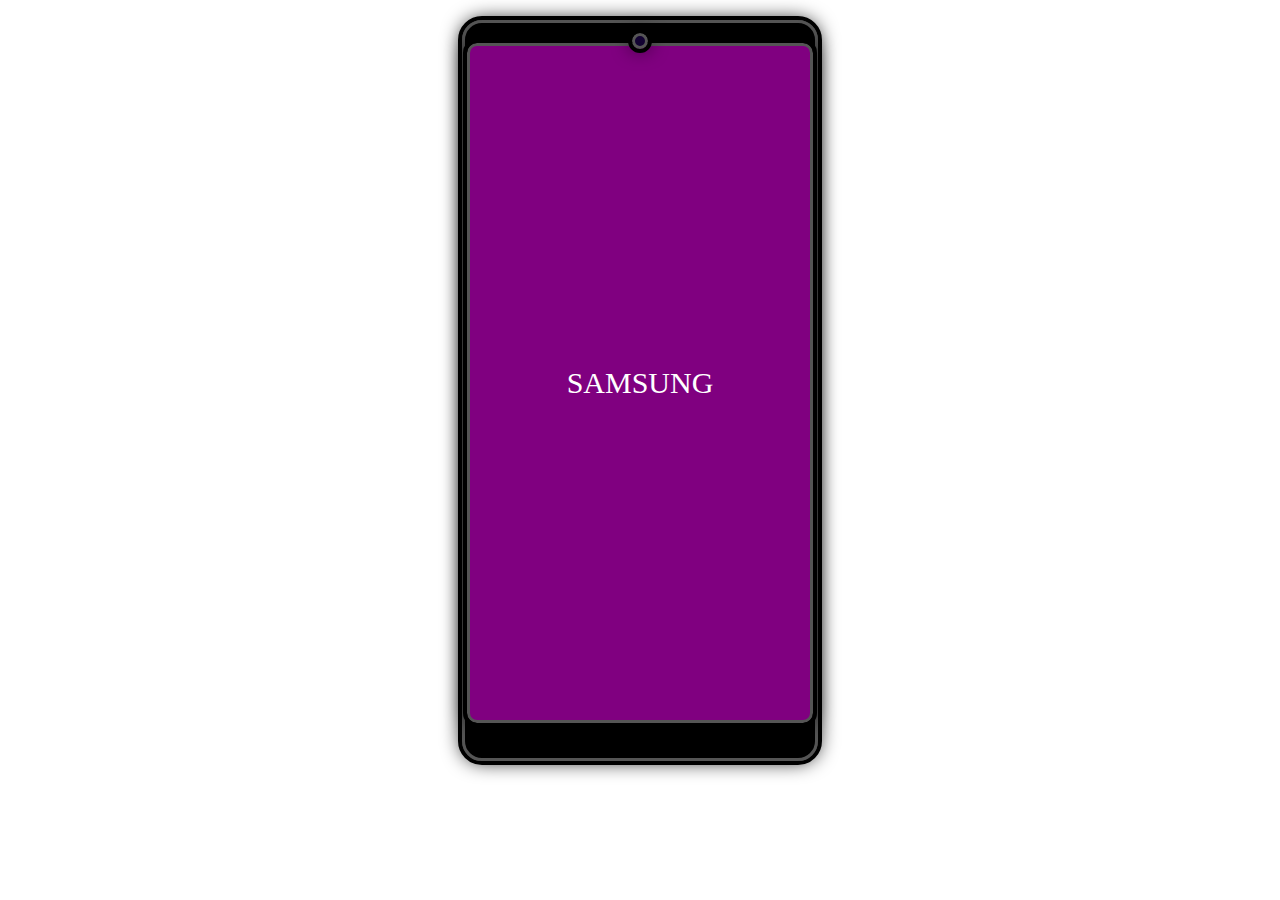
<file: phone.html>
<!DOCTYPE html>
<html lang="en">
<head>
    <meta charset="UTF-8">
    <meta name="viewport" content="width=device-width, initial-scale=1.0">
    <title>Samsung Phone</title>

    <link rel="stylesheet" href="css/index.css">
</head>
<body>
    
    <div class="phone-container">
        <div class="phone-camera"></div>
        <div class="phone-screen">SAMSUNG</div>
    </div>
</body>
</html>
</file>
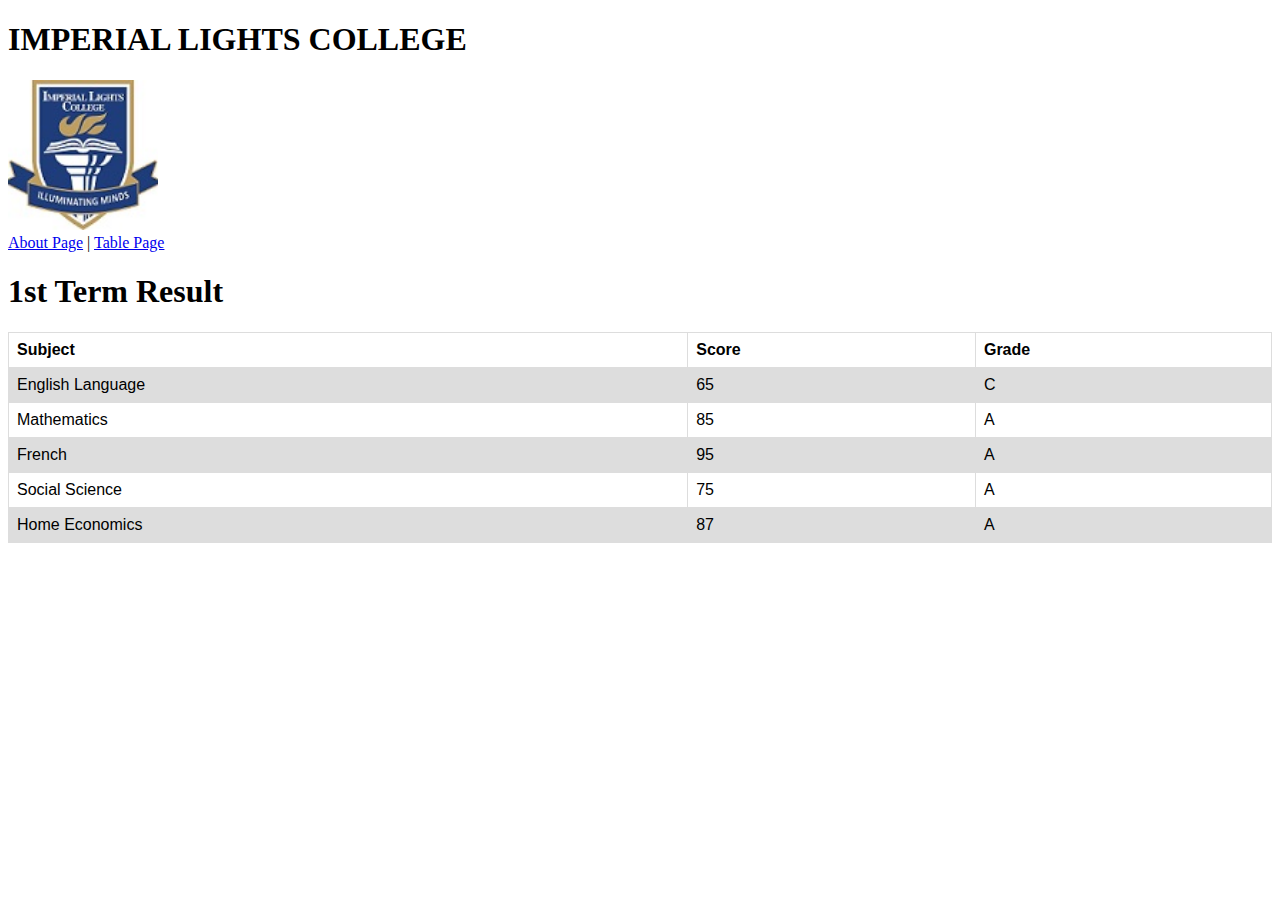
<file: table.html>
<!DOCTYPE html>
<html lang="en">

<head>
    <meta charset="UTF-8">
    <meta name="viewport" content="width=device-width, initial-scale=1.0">
    <title>HTML Table</title>
    <link rel="shortcut icon" href="favicon.ico" type="image/x-icon">

    <style>
        table {
            font-family: arial, sans-serif;
            border-collapse: collapse;
            width: 100%;
        }

        td,
        th {
            border: 1px solid #dddddd;
            text-align: left;
            padding: 8px;
        }

        tr:nth-child(even) {
            background-color: #dddddd;
        }
    </style>
</head>

<body>

    <h1>IMPERIAL LIGHTS COLLEGE</h1>

    <img src="images/SITE-LOGO.jpg" height="150" alt="Logo">

    <div>
        <a href="about.html">About Page</a> |
        <a href="table.html">Table Page</a>
    </div>

    <h1>1st Term Result</h1>

    <table>
        <tr>
            <th>Subject</th>
            <th>Score</th>
            <th>Grade</th>
        </tr>
        <tr>
            <td>English Language</td>
            <td>65</td>
            <td>C</td>
        </tr>
        <tr>
            <td>Mathematics</td>
            <td>85</td>
            <td>A</td>
        </tr>
        <tr>
            <td>French</td>
            <td>95</td>
            <td>A</td>
        </tr>
        <tr>
            <td>Social Science</td>
            <td>75</td>
            <td>A</td>
        </tr>
        <tr>
            <td>Home Economics</td>
            <td>87</td>
            <td>A</td>
        </tr>
    </table>
</body>

</html>
</file>
<file: css/style.css>
:root {
    --bs-primary: #111b3a!important;
    --bs-warning: #dda741!important;
}

.bg-primary {
    background-color: #111b3a !important;
    color: #fff !important;
}

.text-primary {
    color: #111b3a !important;
}
</file>
<file: css/index.css>
a {
    color: white;
    text-decoration: none;
    font-weight: 500;
    font-size: 18px;
    background-color: #573ff2;
    padding-top: 20px;
    padding-bottom: 20px;
    padding-left: 30px;
    padding-right: 30px;
    border-radius: 15px;
    margin-bottom: 20px;
    display: inline-block;
}

.circle {
    width: 50px;
    height: 50px;
    border-radius: 50%;
    background-color: purple;
    display: flex;
    justify-content: center;
    align-items: center;
    margin: 0 auto;
    border: 20px solid grey;
    outline: 50px solid black;
}

.same-line {
    display: flex;
    justify-content: space-between;
    align-items: center;
}

.rectangle {
    width: 80%;
    height: 200px;
    background-color: #573ff2;
    display: flex;
    justify-content: center;
    align-items: center;
    margin-bottom: 0px;
    margin-left: auto;
    margin-right: auto;
}

.car-top {
    width: 50%;
    height: 180px;
    background-color: #573ff2;
    display: flex;
    justify-content: center;
    align-items: center;
    margin-bottom: 0px;
    margin-left: auto;
    margin-right: auto;
}

.phone-container {
    height: 680px;
    width: 340px;
    background-color: black;
    border-radius: 20px;
    border: 3px solid #555;
    outline: 4px solid #000;
    box-shadow: 0 0 20px #000;
    margin: 20px auto;
    display: flex;
    flex-direction: column;
    justify-content: center;
    align-items: center;
    padding-top: 20px;
    padding-bottom: 35px;
    padding-left: 5px;
    padding-right: 5px;
    position: relative;
}

.phone-screen {
    width: 100%;
    height: 100%;
    background-color: purple;
    color: white;
    border-radius: 10px;
    border: 3px solid #555;
    outline: 4px solid #000;
    box-shadow: 0 0 20px #000;
    display: flex;
    justify-content: center;
    align-items: center;
    font-size: 30px;
}

.phone-camera {
    width: 10px;
    height: 10px;
    background-color: #120231;
    border-radius: 50%;
    position: absolute;
    top: 10px;
    left: 50%;
    transform: translateX(-50%);
    border: 3px solid #555;
    outline: 4px solid #000;
    box-shadow: 0 0 20px #000;
}
</file>
<file: css/main.css>
body {
    background-color: #f0f0f0;
    display: flex;
    justify-content: center;
    align-items: center;
    height: 100vh;
  }
  
  .car {
    position: relative;
    width: 300px;
    height: 150px;
  }
  
  .top {
    position: absolute;
    top: 20px;
    left: 70px;
    width: 160px;
    height: 60px;
    background-color: purple;
    border-radius: 20px 20px 0 0;
    z-index: 2;
  }
  
  .body {
    position: absolute;
    top: 60px;
    width: 300px;
    height: 80px;
    background-color: purple;
    border-radius: 20px 20px 10px 10px;
    z-index: 1;
  }
  
  .wheel {
    position: absolute;
    bottom: -20px;
    width: 60px;
    height: 60px;
    background-color: #222;
    border-radius: 50%;
    border: 5px solid #555;
  }
  
  .front {
    left: 40px;
  }
  
  .back {
    right: 40px;
  }
  
  .logo {
    position: absolute;
    left: 125px;
    top: 20px;
    font-size: 24px;
    color: white;
    font-weight: bold;
  }
</file>
